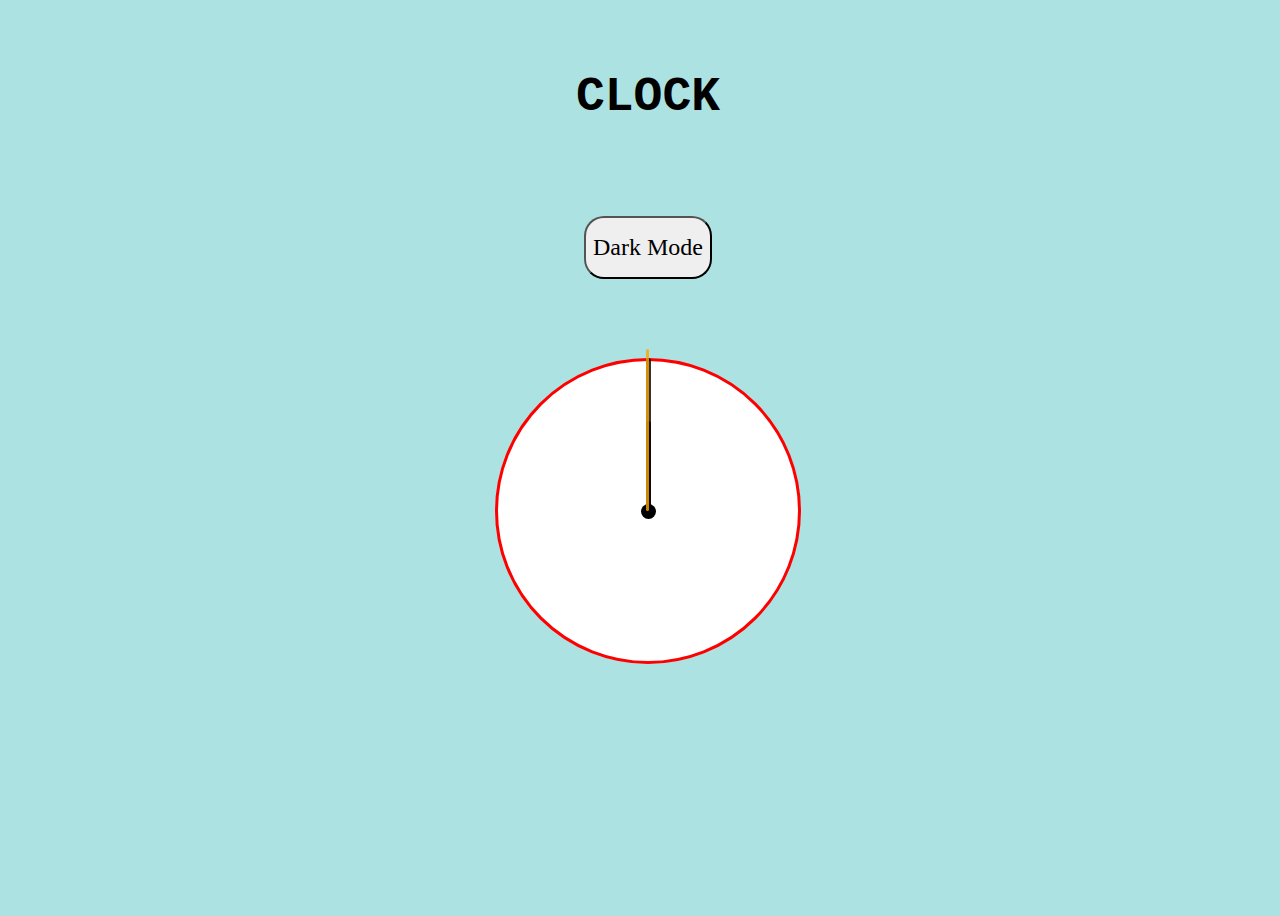
<file: index.html>
<!DOCTYPE html>
<html lang="en">
<head>
    <meta charset="UTF-8">
    <meta http-equiv="X-UA-Compatible" content="IE=edge">
    <meta name="viewport" content="width=device-width, initial-scale=1.0">
    <title>clock</title>
</head>
<link rel="stylesheet" href="style.css">
<body>
    <h1 id="title"><b>CLOCK</b></h1>
    <div>
    <a href="./dark.html"><button id="toggleButton">Dark Mode</button></a>
   </div>
<div id="clock-container">
     <div id="clock">
    <div id="line">
        <div id="minute"></div>
        <div id="hour"></div>
        <div id="second"></div>
    </div>
        <div id="center-point"></div>
     </div><br>
     <div id="time"></div><br>
     <div id="date"></div>
</div>
    <script src="./app.js"></script>
</body>
</html>
</file>
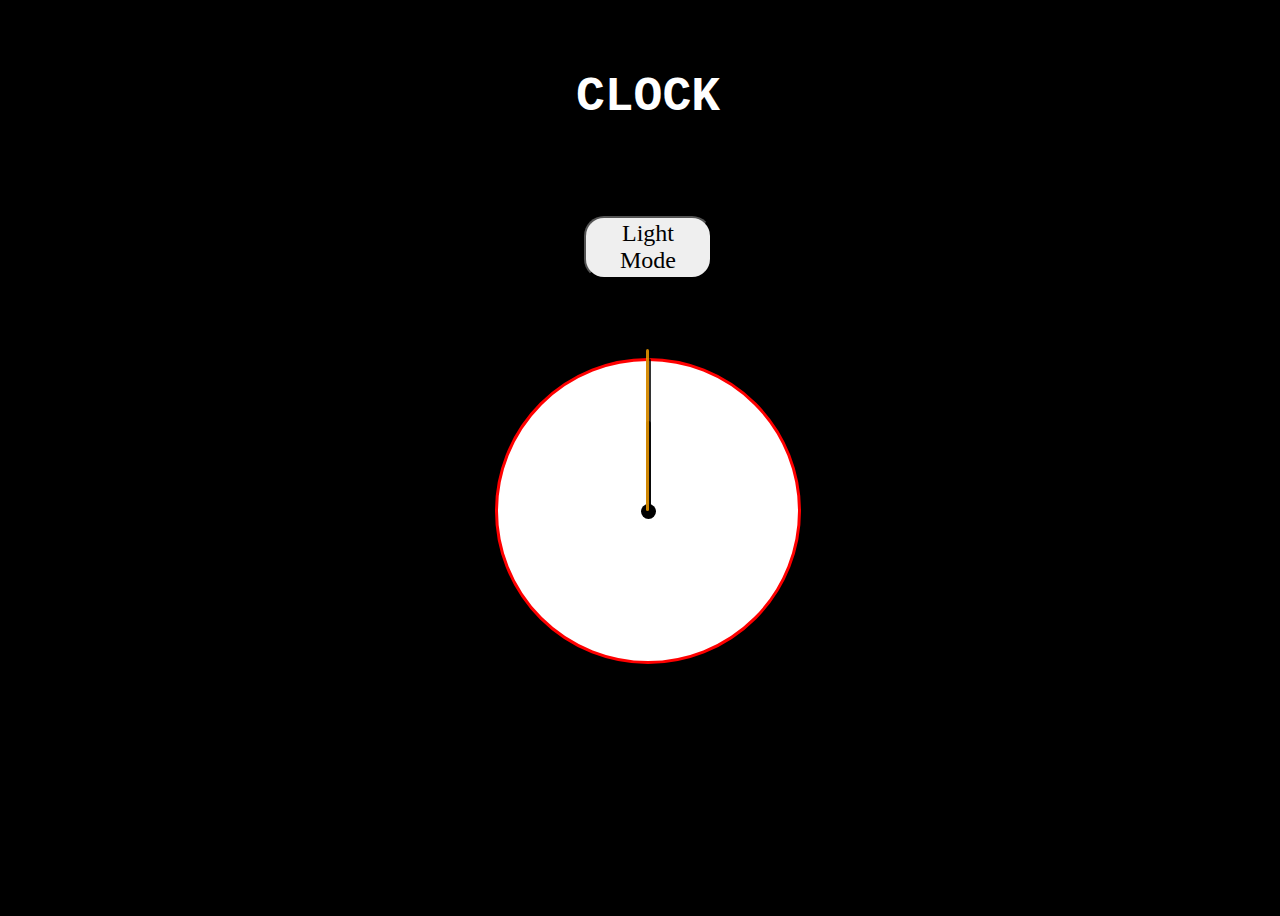
<file: dark.html>
<!DOCTYPE html>
<html lang="en">
<head>
    <meta charset="UTF-8">
    <meta http-equiv="X-UA-Compatible" content="IE=edge">
    <meta name="viewport" content="width=device-width, initial-scale=1.0">
    <title>Darkmode</title>
</head>
<link rel="stylesheet" href="style1.css">
<body>
    <h1 id="title"><b>CLOCK</b></h1>
    <div>
        <a href="./index.html"><button id="toggleButton">Light Mode</button></a>
       </div>
    <div id="clock-container">
         <div id="clock">
        <div id="line">
            <div id="minute"></div>
            <div id="hour"></div>
            <div id="second"></div>
        </div>
            <div id="center-point"></div>
         </div><br>
         <div id="time"></div><br>
         <div id="date"></div>
    </div>
        <script src="./app.js"></script>
</body>
</html>
</file>
<file: style.css>
body{
    background-color: rgb(173, 226, 226);
    width: 100vw;
    height: 100vh;
    display: flex;
    flex-direction: column;
    justify-content:space-around;
    align-items: center;
}
#title{
    font-family:'Courier New', Courier, monospace;
    font-size: 3em;
}
#toggleButton{
    font-family: cursive;
    font-size: 1.5em;
    width:10vw;
    height:7vh;
    border-radius: 20px;
}
#toggleButton:hover{
    color: blue;
    background-color:rgb(38, 28, 29);
}
#clock{
    display: flex;
    justify-content:center;
    align-items: center;
    height: 300px;
    width: 300px;
    background-color: white;
    border-radius: 50%;
    border: 3px solid red;
}
#clock-container{
    width:50vw;
    height:60vh;
    display: flex;
    flex-direction: column;
    align-items: center;
    justify-content:space-around;
}
#hour,
#minute,
#second {
    position: absolute;
    background: black;
    transform-origin: bottom;
}
#hour {
    width:5px;
    height:10vh;
    opacity: 0.8;
    border-radius: 10px;
}
#minute {
    width:5px;
    height:17vh;
    opacity: 0.8;
    border-radius: 10px; 
}
#second{
    background-color:orange;
    width:3px;
    height:18vh;
    opacity: 0.8; 
    border-radius: 10px;
}
#center-point{
    height: 15px;
    width: 15px;
    background-color:black;
    border-radius: 50%;
}
#time{
    background: linear-gradient(to left,rgb(187, 93, 0),rgb(46, 18, 208),rgb(208, 1, 25));
    -webkit-text-fill-color: transparent;
    -webkit-background-clip:text;
    font-weight:bold;
    color: black;
    font-size: 2em;;
}
#date{
    background: linear-gradient(to left,rgb(187, 93, 0),rgb(46, 18, 208),rgb(208, 1, 25));
    -webkit-text-fill-color: transparent;
    -webkit-background-clip:text;
    font-weight:bold;
  color:black;
  font-size:2em;
}
#line{
    position: absolute;
    padding-right: 4.5px;
    display: flex;
    flex-direction: column-reverse;
}
</file>
<file: style1.css>
body{
    color: white;
    background-color: black;
    width: 100vw;
    height: 100vh;
    display: flex;
    flex-direction: column;
    justify-content:space-around;
    align-items: center;
}
#title{
    font-family:'Courier New', Courier, monospace;
    font-size: 3em;
}
#toggleButton{
    font-family: cursive;
    font-size: 1.5em;
    width:10vw;
    height:7vh;
    border-radius: 20px;
}
#toggleButton:hover{
    color: blue;
    background-color:rgb(38, 28, 29);
}





#clock{
    display: flex;
    justify-content:center;
    align-items: center;
    height: 300px;
    width: 300px;
    background-color: white;
    border-radius: 50%;
    border: 3px solid red;
  }
#clock-container{
    width:50vw;
    height:60vh;
    display: flex;
    flex-direction: column;
    align-items: center;
    justify-content:space-around;
}
#hour,
#minute,
#second {
    position: absolute;
    background: black;
    transform-origin: bottom;
}
#hour {
    
    
    width:5px;
    height:10vh;
    opacity: 0.8;
    border-radius: 10px;
}
#minute {
  
    width:5px;
    height:17vh;
     /* top: 19%;
    left: 48.9%; */
    opacity: 0.8;
    border-radius: 10px; 
}
#second{
    background-color:orange;
    width:3px;
    height:18vh;
    opacity: 0.8; 
    border-radius: 10px;

}
#center-point{
    height: 15px;
    width: 15px;
    background-color:black;
    border-radius: 50%;
    /* display: inline-block; */
    

}
#time{
   
   background: linear-gradient(to left,rgb(255, 255, 9),orange,rgb(244, 3, 220));
   -webkit-text-fill-color: transparent;
   -webkit-background-clip:text;
    font-weight:bold;
  color: white;
  font-size: 2em;;
}
#date{
    
    background: linear-gradient(to left,rgb(255, 255, 9),orange,rgb(244, 3, 220));
    -webkit-text-fill-color: transparent;
    -webkit-background-clip:text;
    
    font-weight:bold;
  color: white;
  font-size:2em;
}
#line{
    position: absolute;
    padding-right: 4.5px;
    display: flex;
    flex-direction: column-reverse;
    
    /* width: 10vw;
    height:10px;
    background-color: brown; */
}
</file>
